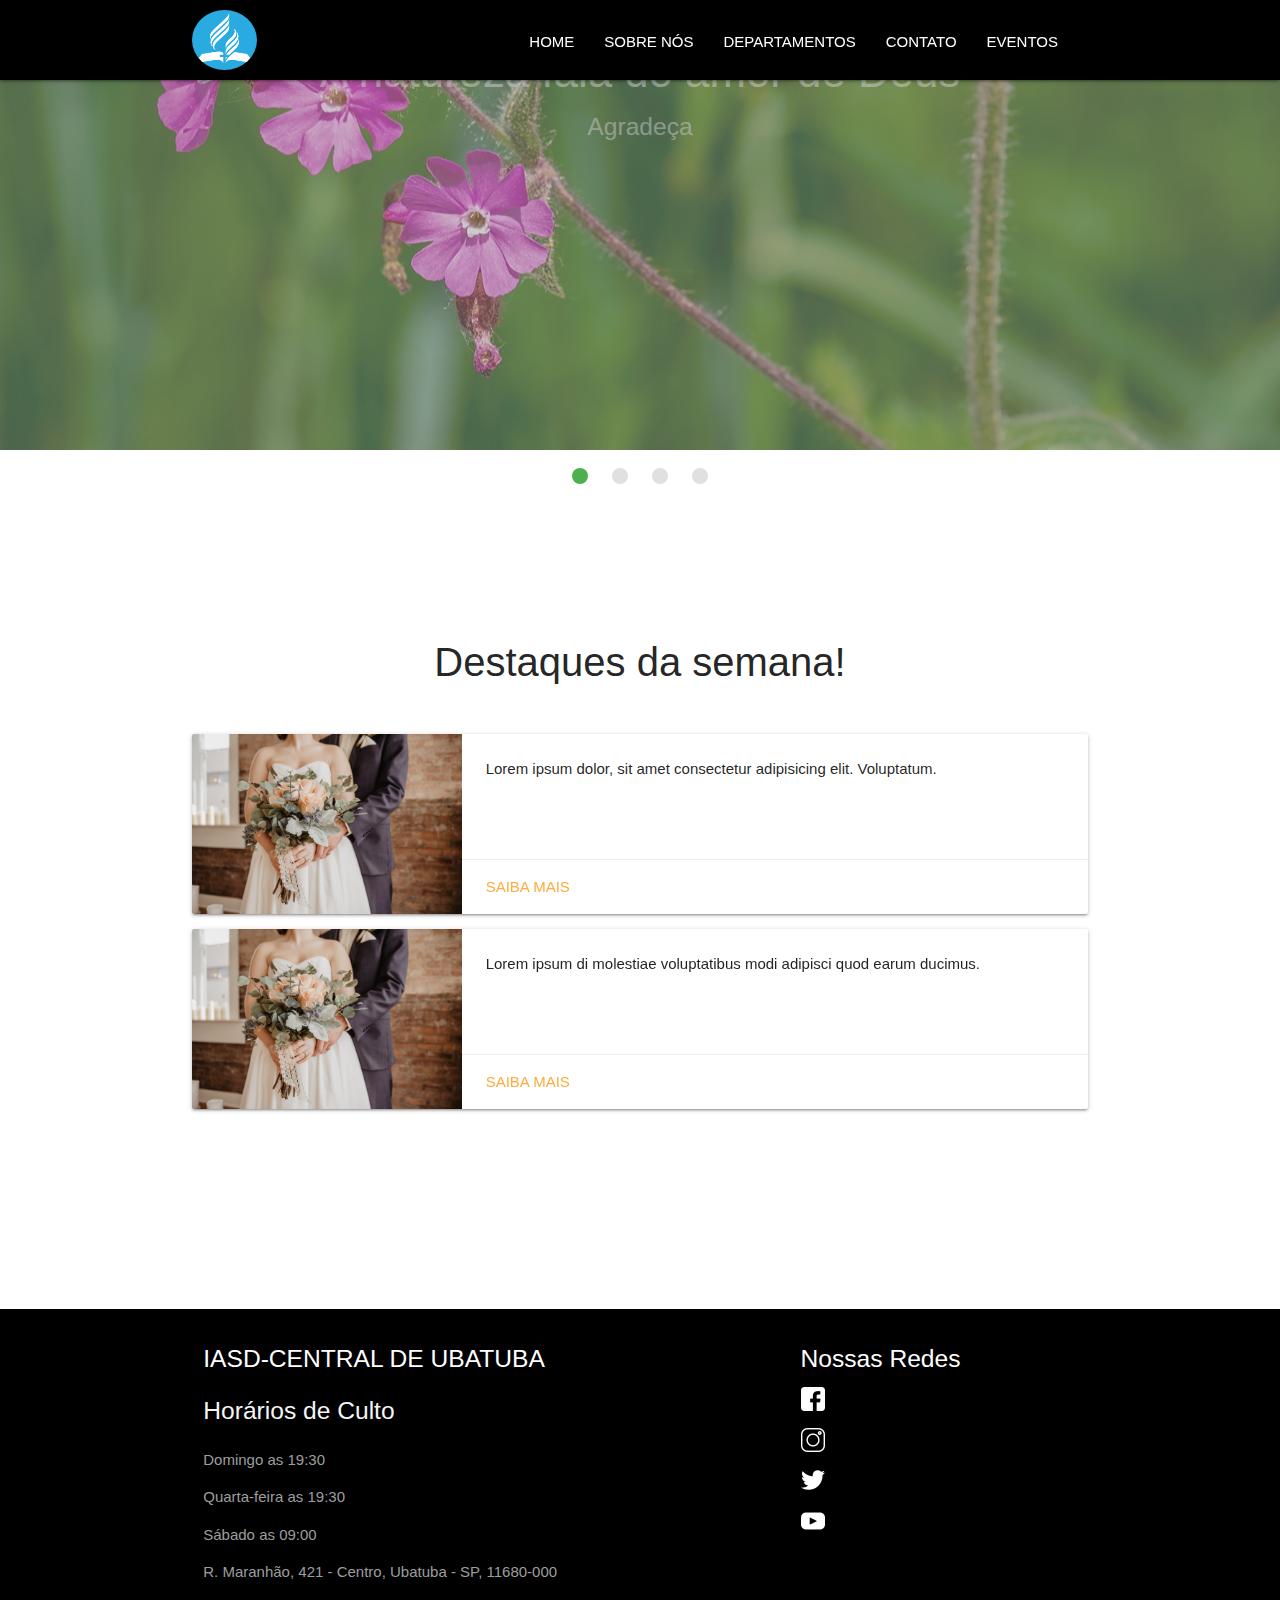
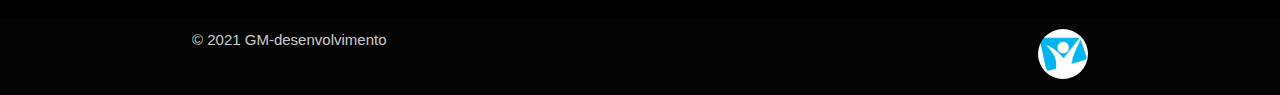
<file: index.html>
<!DOCTYPE html>
<html lang="en">
<head>
    <meta charset="UTF-8">
    <meta name="viewport" content="width=device-width, initial-scale=1.0">
    <link rel="stylesheet" href="css/materialize.css">
    <link href="https://fonts.googleapis.com/icon?family=Material+Icons" rel="stylesheet">
    <link rel="stylesheet" href="css/custon.css">
    <title>Document</title>
</head>
    

    <!-- inserindo o cabelho -->
    
    <header class="">
        <!-- estrutura dropdown -->

        <ul id="dropdown1" class="dropdown-content">
            <li><a href="#!">Campal</a></li>
            <li><a href="#!">ADRA</a></li>
            <!-- <li class="divider"></li> -->
            <li><a href="#!">JA</a></li>
          </ul>
        <!-- ----------------------------------------- -->
            <nav class="black lighten-3">
                <div class="container">
                    <div class="nav-wrapper">
                    <a href="#!" class="brand-logo">
                        <img src="icones/logobranco.png "  class="circle" srcset="">
                    </a>
                    <a href="#" data-target="mobile-demo" class="sidenav-trigger"><i class="material-icons large" style="font-size: 40px;">menu</i></a>
                    <ul class="right hide-on-med-and-down">
                        <li><a href="">HOME</a></li>
                        <li><a href="sobre.html">Sobre Nós</a></li>
                        <li><a href="departamentos.html">Departamentos</a></li>
                        <li><a href="">Contato</a></li>
                        <li><a class="dropdown-trigger" href="#!" data-target="dropdown1">Eventos<i class="material-icons right" data-hover="true"></i></a></li>
                    </ul>
                    </div>
                </div>
            </nav>
        
          <ul class="sidenav" id="mobile-demo">
                <li><a href="sass.html">Home</a></li>
                <li><a href="sobre.html">Sobre Nós</a></li>
                <li><a href="departamentos.html">Departamentos</a></li>
                <li><a href="mobile.html">Culto ao vivo</a></li>
                <li><a href="mobile.html">Eventos</a></li>
                <li><a href="mobile.html">Contato</a></li>
          </ul>
    </header>
    <main>
        <section class="banner-slide">
            <div class="slider">
                <ul class="slides">
                    <li>
                        <img src="img/banner1.jpg"> <!-- random image -->
                        <div class="caption center-align">
                        <h3>A natureza fala do amor de Deus</h3>
                        <h5 class="light grey-text text-lighten-3">Agradeça</h5>
                        </div>
                    </li>
                    <li>
                        <img src="img/banner3.jpg"> <!-- random image -->
                        <div class="caption left-align">
                        <h3>O Senhor está no controle de tudo</h3>
                        <h5 class="light grey-text text-lighten-3">Apenas confie</h5>
                        </div>
                    </li>
                    <li>
                        <img src="img/banner2.jpg"> <!-- random image -->
                        <div class="caption right-align">
                        <h3>Ainda existe esperança</h3>
                        <h5 class="light grey-text text-lighten-3">Acredite</h5>
                        </div>
                    </li>
                    <li>
                        <img src="img/banner4.jpg"> <!-- random image -->
                        <div class="caption center-align">
                        <h3>Deus deseja conversar com você</h3>
                        <h5 class="light grey-text text-lighten-3">Ouça</h5>
                        </div>
                    </li>
                </ul>
            </div>
       </section>

       <section>
           <article>
               <div class="container  home_card">
                   <h1 class="center ">Destaques da semana!</h1>
                    <div class="card horizontal">
                      <div class="card-image">
                        <img class="responsive-img materialboxed" src="img/casamento1.jpg">
                      </div>
                      <div class="card-stacked">
                        <div class="card-content">
                          <p>Lorem ipsum dolor, sit amet consectetur adipisicing elit. Voluptatum.</p>
                        </div>
                        <div class="card-action">
                          <a href="#">Saiba mais</a>
                        </div>
                      </div>
                    </div>   

                    <div class="card horizontal">
                        <div class="card-image">
                          <img class="responsive-img materialboxed" src="img/casamento1.jpg">
                        </div>
                        <div class="card-stacked">
                          <div class="card-content">
                            <p>Lorem ipsum di molestiae voluptatibus modi adipisci quod earum ducimus.</p>
                          </div>
                          <div class="card-action">
                            <a href="#">Saiba mais</a>
                          </div>
                        </div>
                      </div>   
               </div>
           </article>
       </section>
        
    </main>
    

    <footer class="page-footer black">
        <div class="container">
          <div class="row">
            <div class="col l6 s12">
              <h5 class="white-text">IASD-CENTRAL DE UBATUBA</h5>
                <h5>
                    <p  class="grey-text text-lighten-4">
                        Horários de Culto
                    </p>
                </h5>

              <p class="grey-text" >
                Domingo as 19:30
              </p>

              <p class="grey-text" >
                Quarta-feira as 19:30
              </p>

              <p class="grey-text" >
                Sábado as 09:00
              </p>

              <p class="grey-text">
                  R. Maranhão, 421 - Centro, Ubatuba - SP, 11680-000
              </p>
              
            </div>

            <div class="col l4 offset-l2 s12">
              <h5 class="white-text">Nossas Redes</h5>
              <ul>
                <li><a class="grey-text text-lighten-3" href="#!">
                    <img src="icones/facebook (2).png" alt="" srcset="">
                </a></li>
                <li><a class="grey-text text-lighten-3" href="#!">
                    <img src="icones/instagram.png" alt="">
                </a></li>
                <li><a class="grey-text text-lighten-3" href="#!">
                    <img src="icones/twitter.png" alt="">
                </a></li>
                <li><a class="grey-text text-lighten-3" href="#!">
                    <img src="icones/youtube.png" alt="">
                </a></li>
              </ul>
            </div>
          </div>
        </div>
        <div class="footer-copyright">
          <div class="container">
          © 2021 GM-desenvolvimento
          <a class="grey-text text-lighten-4 right" href="#!">
              <img src="icones/novotempo.jpg" class="circle" width="50px" height="50px" alt="">
          </a>
          </div>
        </div>
      </footer>


    
    
      
    














    <script src="https://code.jquery.com/jquery-3.5.1.min.js" integrity="sha256-9/aliU8dGd2tb6OSsuzixeV4y/faTqgFtohetphbbj0=" crossorigin="anonymous"></script>
    <script src="js/materialize.js"></script>
    <script src="js/custom.js"></script>
</body>
</html>
</file>
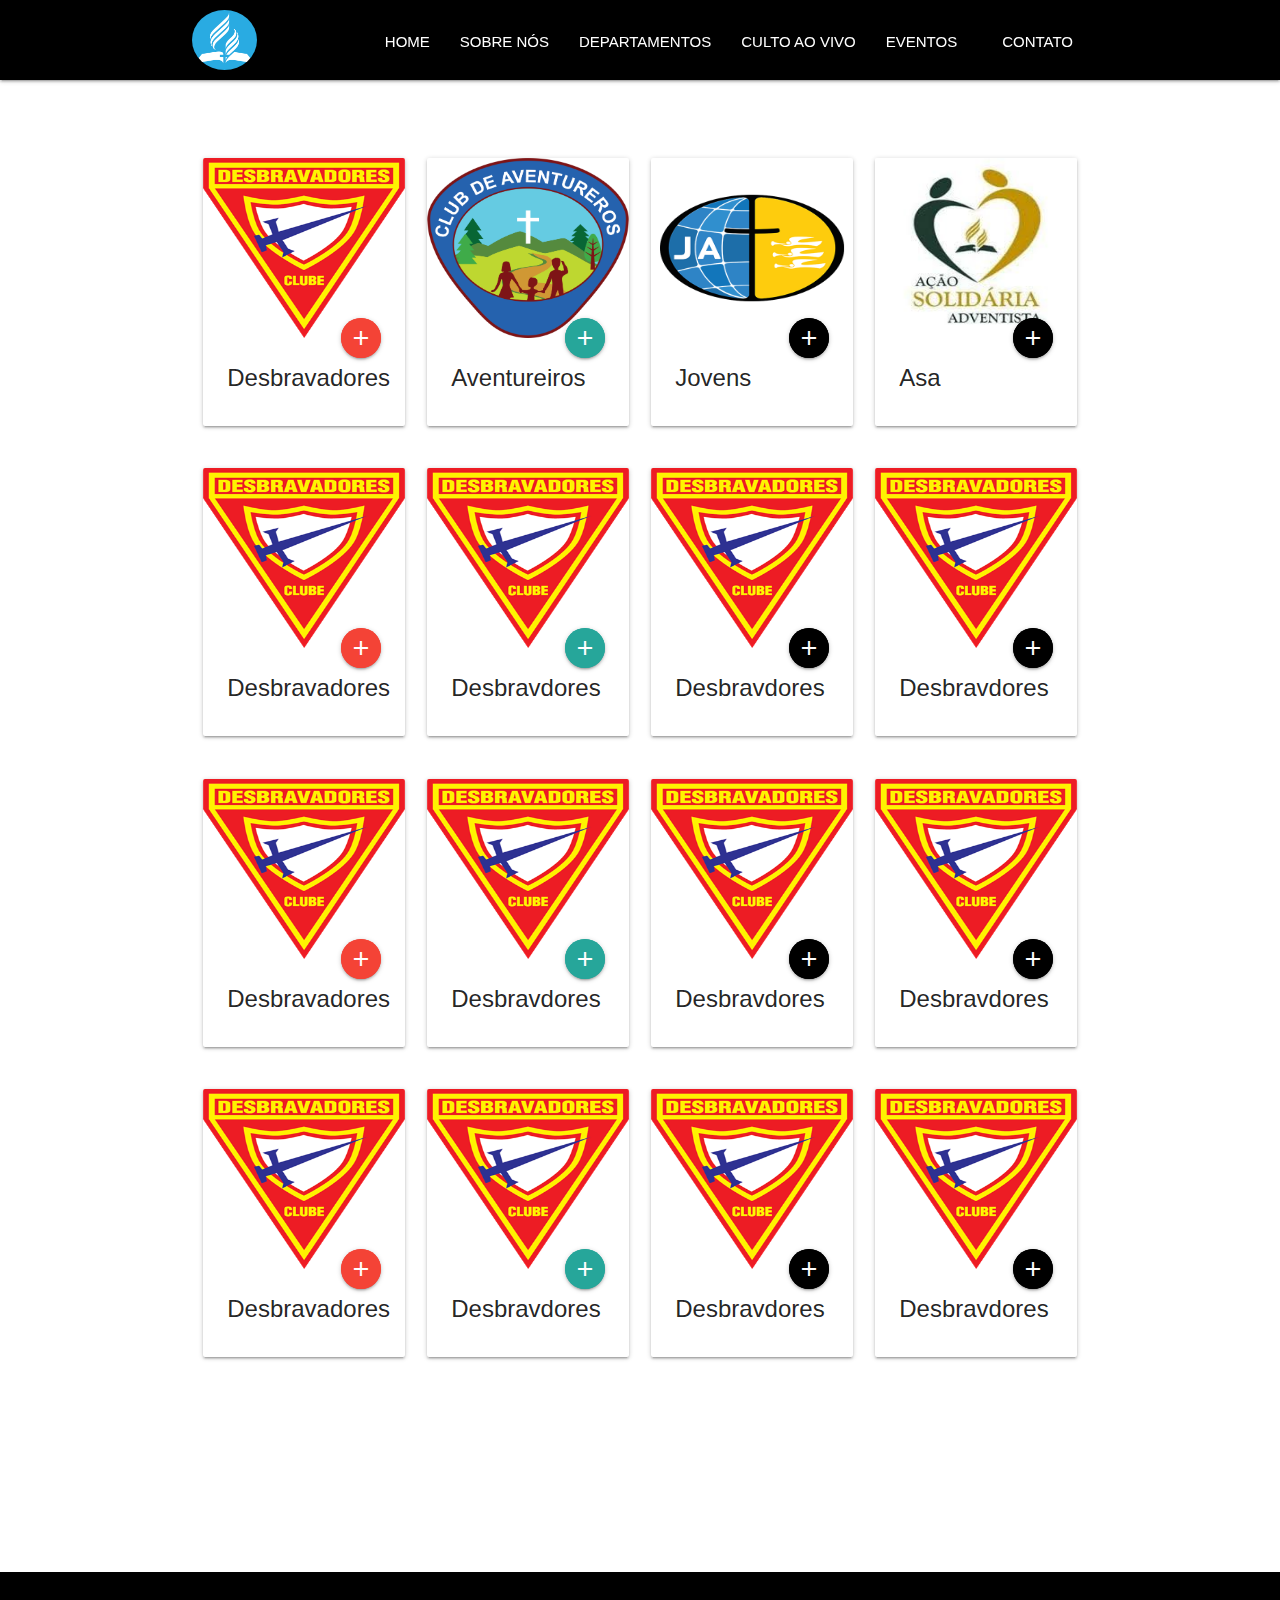
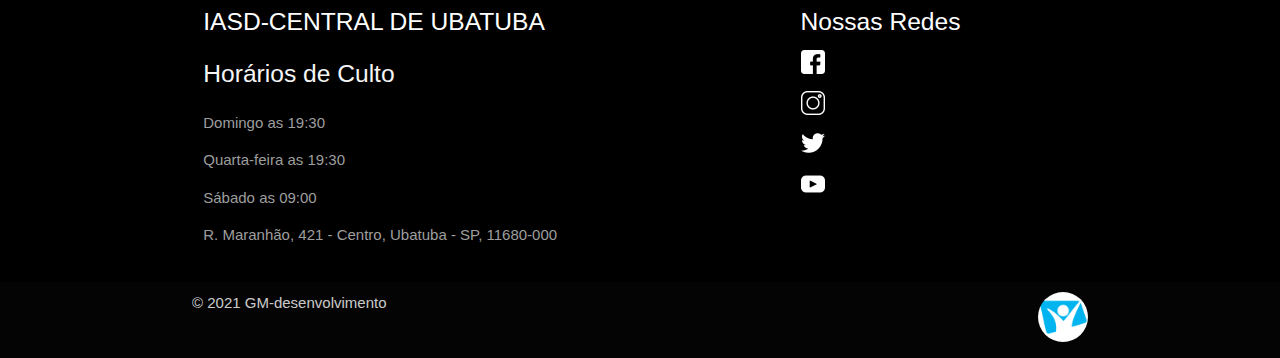
<file: departamentos.html>
<!DOCTYPE html>
<html lang="en">
<head>
    <meta charset="UTF-8">
    <meta name="viewport" content="width=device-width, initial-scale=1.0">
    <link rel="stylesheet" href="css/materialize.css">
    <link href="https://fonts.googleapis.com/icon?family=Material+Icons" rel="stylesheet">
    <link rel="stylesheet" href="css/custon.css">
    <title>departamentos</title>
</head>
    

    <!-- inserindo o cabelho -->
    
    <header class="depar">
        <!-- estrutura dropdown -->

        <ul id="dropdown1" class="dropdown-content">
            <li><a href="#!">Campal</a></li>
            <li><a href="#!">ADRA</a></li>
            <!-- <li class="divider"></li> -->
            <li><a href="#!">JA</a></li>
          </ul>
        <!-- ----------------------------------------- -->
            <nav class="black lighten-3">
                <div class="container">
                    <div class="nav-wrapper">
                    <a href="#!" class="brand-logo">
                        <img src="icones/logobranco.png "  class="circle" srcset="">
                    </a>
                    <a href="#" data-target="mobile-demo" class="sidenav-trigger"><i class="material-icons large" style="font-size: 40px;">menu</i></a>
                    <ul class="right hide-on-med-and-down">
                        <li><a href="index.html">HOME</a></li>
                        <li><a href="sobre.html">Sobre Nós</a></li>
                        <li><a href="">Departamentos</a></li>
                        <li><a href="">Culto ao vivo</a></li>
                        <li><a class="dropdown-trigger" href="#!" data-target="dropdown1">Eventos<i class="material-icons right" data-hover="true"></i></a></li>
                        <li><a href="">Contato</a></li>
                    </ul>
                    </div>
                </div>
            </nav>
        
          <ul class="sidenav" id="mobile-demo">
                <li><a href="index.html">Home</a></li>
                <li><a href="sobre.html">Sobre Nós</a></li>
                <li><a href="collapsible.html">Departamentos</a></li>
                <li><a href="mobile.html">Culto ao vivo</a></li>
                <li><a href="mobile.html">Eventos</a></li>
                <li><a href="contatos.html">Contato</a></li>
          </ul>
    </header>

    <body>

       <main>
            <section class="container caixa"> 
                <article>
                    <div class="row">
                        <div class="col s12 m6 l3">
                           <div class="card ajuste-mobile">
                             <div class="card-image">
                               <img class="" src="img/Desbravadores.png">
                               
                               <a  href="ministerios.html" class="btn-floating  pulse  halfway-fab waves-effect waves-light red"><i class="material-icons">add</i></a>
                             </div>
                             <div class="card-content">
                                <span class="card-title">Desbravadores</span>
                             </div>
                           </div>
                        </div>
                        <div class="col s12 m6 l3">
                            <div class="card">
                                <div class="card-image">
                                  <img src="img/aventureiros.png">
                                  
                                  <a class="btn-floating  pulse  halfway-fab waves-effect waves-light "><i class="material-icons">add</i></a>
                                </div>
                                <div class="card-content">
                                   <span class="card-title">Aventureiros</span>
                                </div>
                              </div>
                            
                        </div>
                        <div class="col s12 m6 l3">
                            <div class="card">
                                <div class="card-image">
                                  <img src="img/jovens.png">
                                  
                                  <a class="btn-floating  pulse  halfway-fab waves-effect waves-light black"><i class="material-icons">add</i></a>
                                </div>
                                <div class="card-content">
                                   <span class="card-title">Jovens</span>
                                </div>
                              </div>
                        </div>

                        <div class="col s12 m6 l3">
                            <div class="card">
                                <div class="card-image">
                                  <img src="img/asa.jpg">
                                  
                                  <a class="btn-floating  pulse  halfway-fab waves-effect waves-light black"><i class="material-icons">add</i></a>
                                </div>
                                <div class="card-content">
                                   <span class="card-title">Asa</span>
                                </div>
                              </div>
                        </div>
                       
                    </div>
                </article>

                <article>
                    <div class="row">
                        <div class="col s12 m6 l3">
                           <div class="card">
                             <div class="card-image">
                               <img src="img/Desbravadores.png">
                               
                               <a  href="ministerios.html" class="btn-floating  pulse  halfway-fab waves-effect waves-light red"><i class="material-icons">add</i></a>
                             </div>
                             <div class="card-content">
                                <span class="card-title">Desbravadores</span>
                             </div>
                           </div>
                        </div>
                        <div class="col s12 m6 l3">
                            <div class="card">
                                <div class="card-image">
                                  <img src="img/Desbravadores.png">
                                  
                                  <a class="btn-floating  pulse  halfway-fab waves-effect waves-light "><i class="material-icons">add</i></a>
                                </div>
                                <div class="card-content">
                                   <span class="card-title">Desbravdores</span>
                                </div>
                              </div>
                            
                        </div>
                        <div class="col s12 m6 l3">
                            <div class="card">
                                <div class="card-image">
                                  <img src="img/Desbravadores.png">
                                  
                                  <a class="btn-floating  pulse  halfway-fab waves-effect waves-light black"><i class="material-icons">add</i></a>
                                </div>
                                <div class="card-content">
                                   <span class="card-title">Desbravdores</span>
                                </div>
                              </div>
                        </div>

                        <div class="col s12 m6 l3">
                            <div class="card">
                                <div class="card-image">
                                  <img src="img/Desbravadores.png">
                                  
                                  <a class="btn-floating  pulse  halfway-fab waves-effect waves-light black"><i class="material-icons">add</i></a>
                                </div>
                                <div class="card-content">
                                   <span class="card-title">Desbravdores</span>
                                </div>
                              </div>
                        </div>
                       
                    </div>
                </article>

                <article>
                    <div class="row">
                        <div class="col s12 m6 l3">
                           <div class="card">
                             <div class="card-image">
                               <img src="img/Desbravadores.png">
                               
                               <a  href="ministerios.html" class="btn-floating  pulse  halfway-fab waves-effect waves-light red"><i class="material-icons">add</i></a>
                             </div>
                             <div class="card-content">
                                <span class="card-title">Desbravadores</span>
                             </div>
                           </div>
                        </div>
                        <div class="col s12 m6 l3">
                            <div class="card">
                                <div class="card-image">
                                  <img src="img/Desbravadores.png">
                                  
                                  <a class="btn-floating  pulse  halfway-fab waves-effect waves-light "><i class="material-icons">add</i></a>
                                </div>
                                <div class="card-content">
                                   <span class="card-title">Desbravdores</span>
                                </div>
                              </div>
                            
                        </div>
                        <div class="col s12 m6 l3">
                            <div class="card">
                                <div class="card-image">
                                  <img src="img/Desbravadores.png">
                                  
                                  <a class="btn-floating  pulse  halfway-fab waves-effect waves-light black"><i class="material-icons">add</i></a>
                                </div>
                                <div class="card-content">
                                   <span class="card-title">Desbravdores</span>
                                </div>
                              </div>
                        </div>

                        <div class="col s12 m6 l3">
                            <div class="card">
                                <div class="card-image">
                                  <img src="img/Desbravadores.png">
                                  
                                  <a class="btn-floating  pulse  halfway-fab waves-effect waves-light black"><i class="material-icons">add</i></a>
                                </div>
                                <div class="card-content">
                                   <span class="card-title">Desbravdores</span>
                                </div>
                              </div>
                        </div>
                       
                    </div>
                </article>

                <article>
                    <div class="row">
                        <div class="col s12 m6 l3">
                           <div class="card">
                             <div class="card-image">
                               <img src="img/Desbravadores.png">
                               
                               <a  href="ministerios.html" class="btn-floating  pulse  halfway-fab waves-effect waves-light red"><i class="material-icons">add</i></a>
                             </div>
                             <div class="card-content">
                                <span class="card-title">Desbravadores</span>
                             </div>
                           </div>
                        </div>
                        <div class="col s12 m6 l3">
                            <div class="card">
                                <div class="card-image">
                                  <img src="img/Desbravadores.png">
                                  
                                  <a class="btn-floating  pulse  halfway-fab waves-effect waves-light "><i class="material-icons">add</i></a>
                                </div>
                                <div class="card-content">
                                   <span class="card-title">Desbravdores</span>
                                </div>
                              </div>
                            
                        </div>
                        <div class="col s12 m6 l3">
                            <div class="card">
                                <div class="card-image">
                                  <img src="img/Desbravadores.png">
                                  
                                  <a class="btn-floating  pulse  halfway-fab waves-effect waves-light black"><i class="material-icons">add</i></a>
                                </div>
                                <div class="card-content">
                                   <span class="card-title">Desbravdores</span>
                                </div>
                              </div>
                        </div>

                        <div class="col s12 m6 l3">
                            <div class="card">
                                <div class="card-image">
                                  <img src="img/Desbravadores.png">
                                  
                                  <a class="btn-floating  pulse  halfway-fab waves-effect waves-light black"><i class="material-icons">add</i></a>
                                </div>
                                <div class="card-content">
                                   <span class="card-title">Desbravdores</span>
                                </div>
                              </div>
                        </div>
                       
                    </div>
                </article>

                
                   
                
                   

                
                    

                
            </section>
       </main>

       <footer class="page-footer black">
        <div class="container">
          <div class="row">
            <div class="col l6 s12">
              <h5 class="white-text">IASD-CENTRAL DE UBATUBA</h5>
                <h5>
                    <p  class="grey-text text-lighten-4">
                        Horários de Culto
                    </p>
                </h5>

              <p class="grey-text" >
                Domingo as 19:30
              </p>

              <p class="grey-text" >
                Quarta-feira as 19:30
              </p>

              <p class="grey-text" >
                Sábado as 09:00
              </p>

              <p class="grey-text">
                  R. Maranhão, 421 - Centro, Ubatuba - SP, 11680-000
              </p>
              
            </div>

            <div class="col l4 offset-l2 s12">
              <h5 class="white-text">Nossas Redes</h5>
              <ul>
                <li><a class="grey-text text-lighten-3" href="#!">
                    <img src="icones/facebook (2).png" alt="" srcset="">
                </a></li>
                <li><a class="grey-text text-lighten-3" href="#!">
                    <img src="icones/instagram.png" alt="">
                </a></li>
                <li><a class="grey-text text-lighten-3" href="#!">
                    <img src="icones/twitter.png" alt="">
                </a></li>
                <li><a class="grey-text text-lighten-3" href="#!">
                    <img src="icones/youtube.png" alt="">
                </a></li>
              </ul>
            </div>
          </div>
        </div>
        <div class="footer-copyright">
          <div class="container">
          © 2021 GM-desenvolvimento
          <a class="grey-text text-lighten-4 right" href="#!">
              <img src="icones/novotempo.jpg" class="circle" width="50px" height="50px" alt="">
          </a>
          </div>
        </div>
      </footer>
        

















    <script src="https://code.jquery.com/jquery-3.5.1.min.js" integrity="sha256-9/aliU8dGd2tb6OSsuzixeV4y/faTqgFtohetphbbj0=" crossorigin="anonymous"></script>
    <script src="js/materialize.js"></script>
    <script src="js/custom.js"></script>
    </body>
</file>
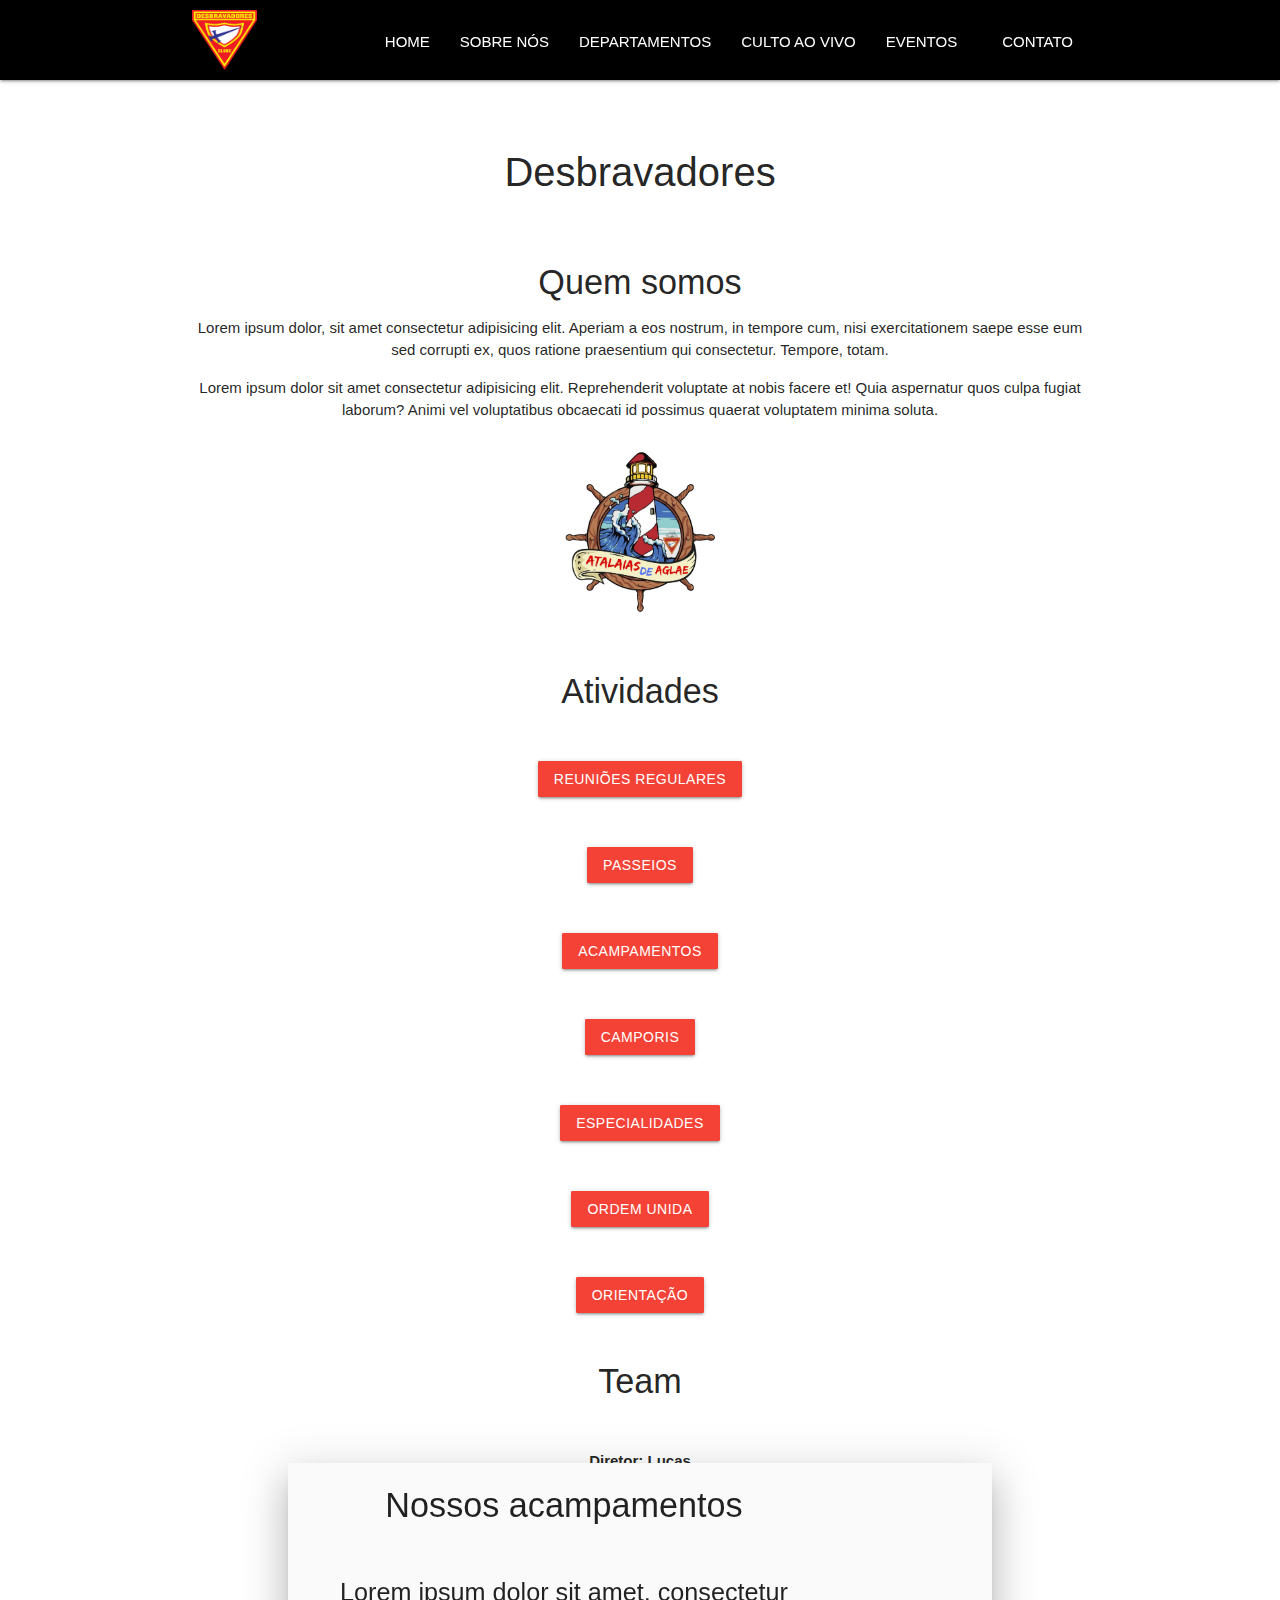
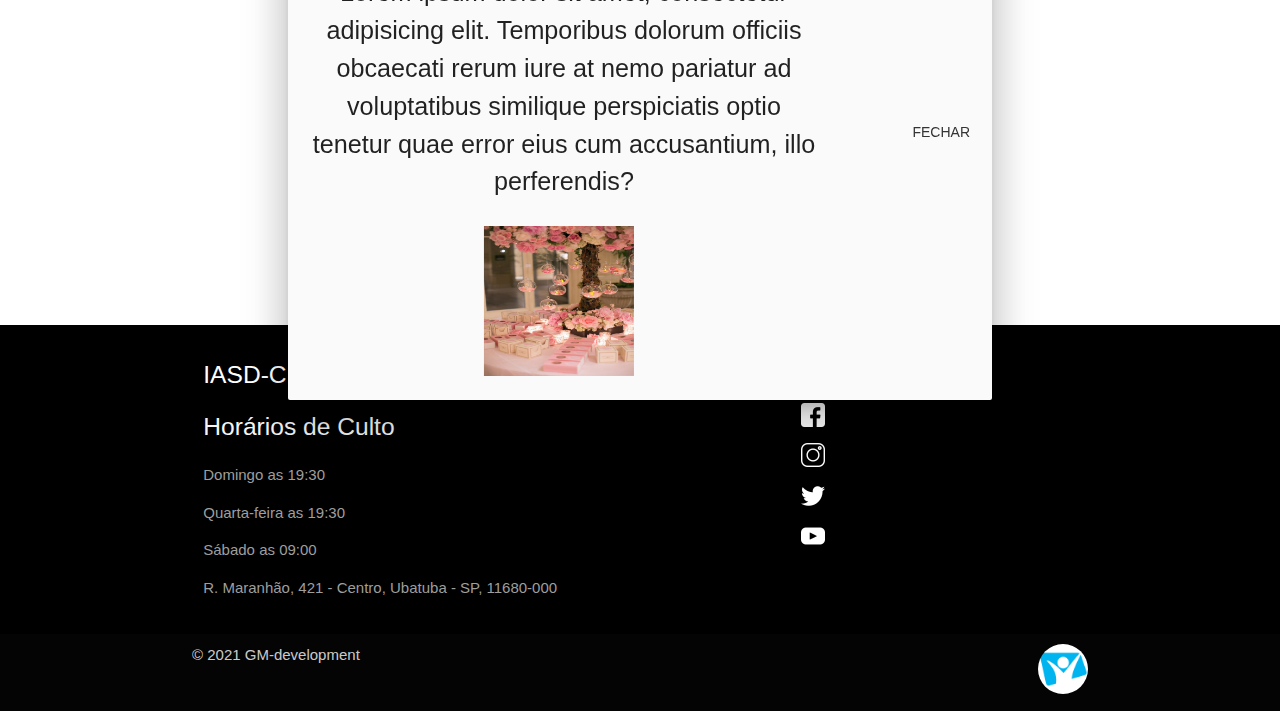
<file: ministerios.html>
<!DOCTYPE html>
<html lang="en">
<head>
    <meta charset="UTF-8">
    <meta name="viewport" content="width=device-width, initial-scale=1.0">
    <link rel="stylesheet" href="css/materialize.css">
    <link href="https://fonts.googleapis.com/icon?family=Material+Icons" rel="stylesheet">
    <link rel="stylesheet" href="css/custon.css">
    <title>Document</title>
</head>
    

    <!-- inserindo o cabelho -->
    
    <header class="">
        <!-- estrutura dropdown -->

        <ul id="dropdown1" class="dropdown-content">
            <li><a href="#!">Campal</a></li>
            <li><a href="#!">ADRA</a></li>
            <!-- <li class="divider"></li> -->
            <li><a href="#!">JA</a></li>
          </ul>
        <!-- ----------------------------------------- -->
            <nav class="black lighten-3">
                <div class="container">
                    <div class="nav-wrapper">
                    <a href="#!" class="brand-logo">
                        <img src="img/Desbravadores.png "   width="70px"  height="90px">
                    </a>
                    <a href="#" data-target="mobile-demo" class="sidenav-trigger  "><i class="material-icons large" style="font-size: 40px;">menu</i></a>
                    <ul class="right hide-on-med-and-down">
                        <li><a href="index.html">Home</a></li>
                        <li><a href="sobre.html">Sobre Nós</a></li>
                        <li><a href="departamentos.html">Departamentos</a></li>
                        <li><a href="">Culto ao vivo</a></li>
                        <li><a class="dropdown-trigger" href="#!" data-target="dropdown1">Eventos<i class="material-icons right" data-hover="true"></i></a></li>
                        <li><a href="">Contato</a></li>
                    </ul>
                    </div>
                </div>
            </nav>
        
          <ul class="sidenav" id="mobile-demo">
                <li><a href="index.html">Home</a></li>
                <li><a href="sobre.html">Sobre Nós</a></li>
                <li><a href="departamentos.html">Departamentos</a></li>
                <li><a href="mobile.html">Culto ao vivo</a></li>
                <li><a href="mobile.html">Eventos</a></li>
                <li><a href="mobile.html">Contato</a></li>
          </ul>
    </header>

    <body>
        <main>
            <section class="caixa">
                <div class="container center">
                    <h1 class="h1_tamanho">Desbravadores</h1>
                    <h4>Quem somos</h4>
                    <p>Lorem ipsum dolor, sit amet consectetur adipisicing elit. Aperiam a eos nostrum, in tempore cum, nisi exercitationem saepe esse eum sed corrupti ex, quos ratione praesentium qui consectetur. Tempore, totam.</p>
                    <p>Lorem ipsum dolor sit amet consectetur adipisicing elit. Reprehenderit voluptate at nobis facere et! Quia aspernatur quos culpa fugiat laborum? Animi vel voluptatibus obcaecati id possimus quaerat voluptatem minima soluta.</p>
                    <img src="img/atalaias.png" title="logo do clube atalaias de aglae" width="150px" height="180px" alt="">
                     <article>
                         <h4>Atividades</h4>
                         <ul class="atividades">
                            <li>
                                <a class="waves-effect waves-light btn pulse red modal-trigger" href="#modal1">Reuniões regulares</a>
                                <div class="atividades_img">
                                 
                                </div> 
                            </li>
                            <li>
                              <a  class="btn pulse red"  href="">Passeios</a>
                              <div class="atividades_img">
                                
                              </div> 
                            </li>
                            <li>
                              <a class="btn pulse red" href="">Acampamentos</a>
                              <div class="atividades_img">
                                
                              </div> 
                            </li>
                            <li>
                              <a class="btn pulse red" href="">Camporis</a>
                              <div class="atividades_img">
                                
                              </div> 
                            </li>

                            <li>
                              <a class="btn pulse red" href="">Especialidades</a>
                              <div class="atividades_img">
                                
                              </div> 
                            </li>

                            <li>
                              <a class="btn pulse red" href="">Ordem unida</a>
                              <div class="atividades_img">
                                
                              </div> 
                            </li>

                            <li>
                              <a class="btn pulse red" href="">Orientação</a>
                              <div class="atividades_img">
                                
                              </div> 
                            </li>
                            
                             
                         </ul>

                    
                         <!-- Modal estrutura -->
                         <div id="modal1" class="modal">
                           <div class="modal-content">
                             <h4>Nossos acampamentos</h4>
                             <p class="flow-text">Lorem ipsum dolor sit amet, consectetur adipisicing elit. Temporibus dolorum officiis obcaecati rerum iure at nemo pariatur ad voluptatibus similique perspiciatis optio tenetur quae error eius cum accusantium, illo perferendis?</p>
                             <div class="modal-dbv">
                                <img src="img/15anos.jpeg" class="materialboxed" alt="">
                             </div>
                           </div>
                           <div class="modal-footer">
                              <a href="#!" class=" modal-action modal-close waves-effect waves-red btn-flat">fechar</a>
                           </div>
                         </div>
                     </article>

                     <article>
                         <h4>Team</h4>
                         <ul class="team">
                             <li>Diretor: Lucas</li>
                             <li>Diretor associado: Jailson</li>
                             <li>Capelão: Mauricio</li>
                             <li>Instrutor: Pedro</li>
                             <li></li>
                             <li></li>
                             <li></li>
                         </ul>
                     </article>

                     <article>
                         <h4>Contato</h4>
                         <div class="contato">
                           <a href="">
                            <img src="img/logo-do-facebook.png" width="40px" height="40px"alt="">
                           </a> 
                            <a href="">
                                <img src="img/instagram (2).png"  width="40px" height="20px" alt="">
                            </a>
                            <a href="">
                                <img src="img/youtube (1).png"> 
                            </a> 
                           
                             
                         </div>
                     </article>
                </div>
            </section>



            <footer class="page-footer black">
                <div class="container">
                  <div class="row">
                    <div class="col l6 s12">
                      <h5 class="white-text">IASD-CENTRAL DE UBATUBA</h5>
                        <h5>
                            <p  class="grey-text text-lighten-4">
                                Horários de Culto
                            </p>
                        </h5>
        
                      <p class="grey-text" >
                        Domingo as 19:30
                      </p>
        
                      <p class="grey-text" >
                        Quarta-feira as 19:30
                      </p>
        
                      <p class="grey-text" >
                        Sábado as 09:00
                      </p>
        
                      <p class="grey-text">
                          R. Maranhão, 421 - Centro, Ubatuba - SP, 11680-000
                      </p>
                      
                    </div>
        
                    <div class="col l4 offset-l2 s12">
                      <h5 class="white-text">Nossas Redes</h5>
                      <ul>
                        <li><a class="grey-text text-lighten-3" href="#!">
                            <img src="icones/facebook (2).png" alt="" srcset="">
                        </a></li>
                        <li><a class="grey-text text-lighten-3" href="#!">
                            <img src="icones/instagram.png" alt="">
                        </a></li>
                        <li><a class="grey-text text-lighten-3" href="#!">
                            <img src="icones/twitter.png" alt="">
                        </a></li>
                        <li><a class="grey-text text-lighten-3" href="#!">
                            <img src="icones/youtube.png" alt="">
                        </a></li>
                      </ul>
                    </div>
                  </div>
                </div>
                <div class="footer-copyright">
                  <div class="container">
                  © 2021 GM-development
                  <a class="grey-text text-lighten-4 right" href="#!">
                      <img src="icones/novotempo.jpg" class="circle" width="50px" height="50px" alt="">
                  </a>
                  </div>
                </div>
              </footer>
        </main>
        


















    <script src="https://code.jquery.com/jquery-3.5.1.min.js" integrity="sha256-9/aliU8dGd2tb6OSsuzixeV4y/faTqgFtohetphbbj0=" crossorigin="anonymous"></script>
    <script src="js/materialize.js"></script>
    <script src="js/custom.js"></script>
    </body>
</file>
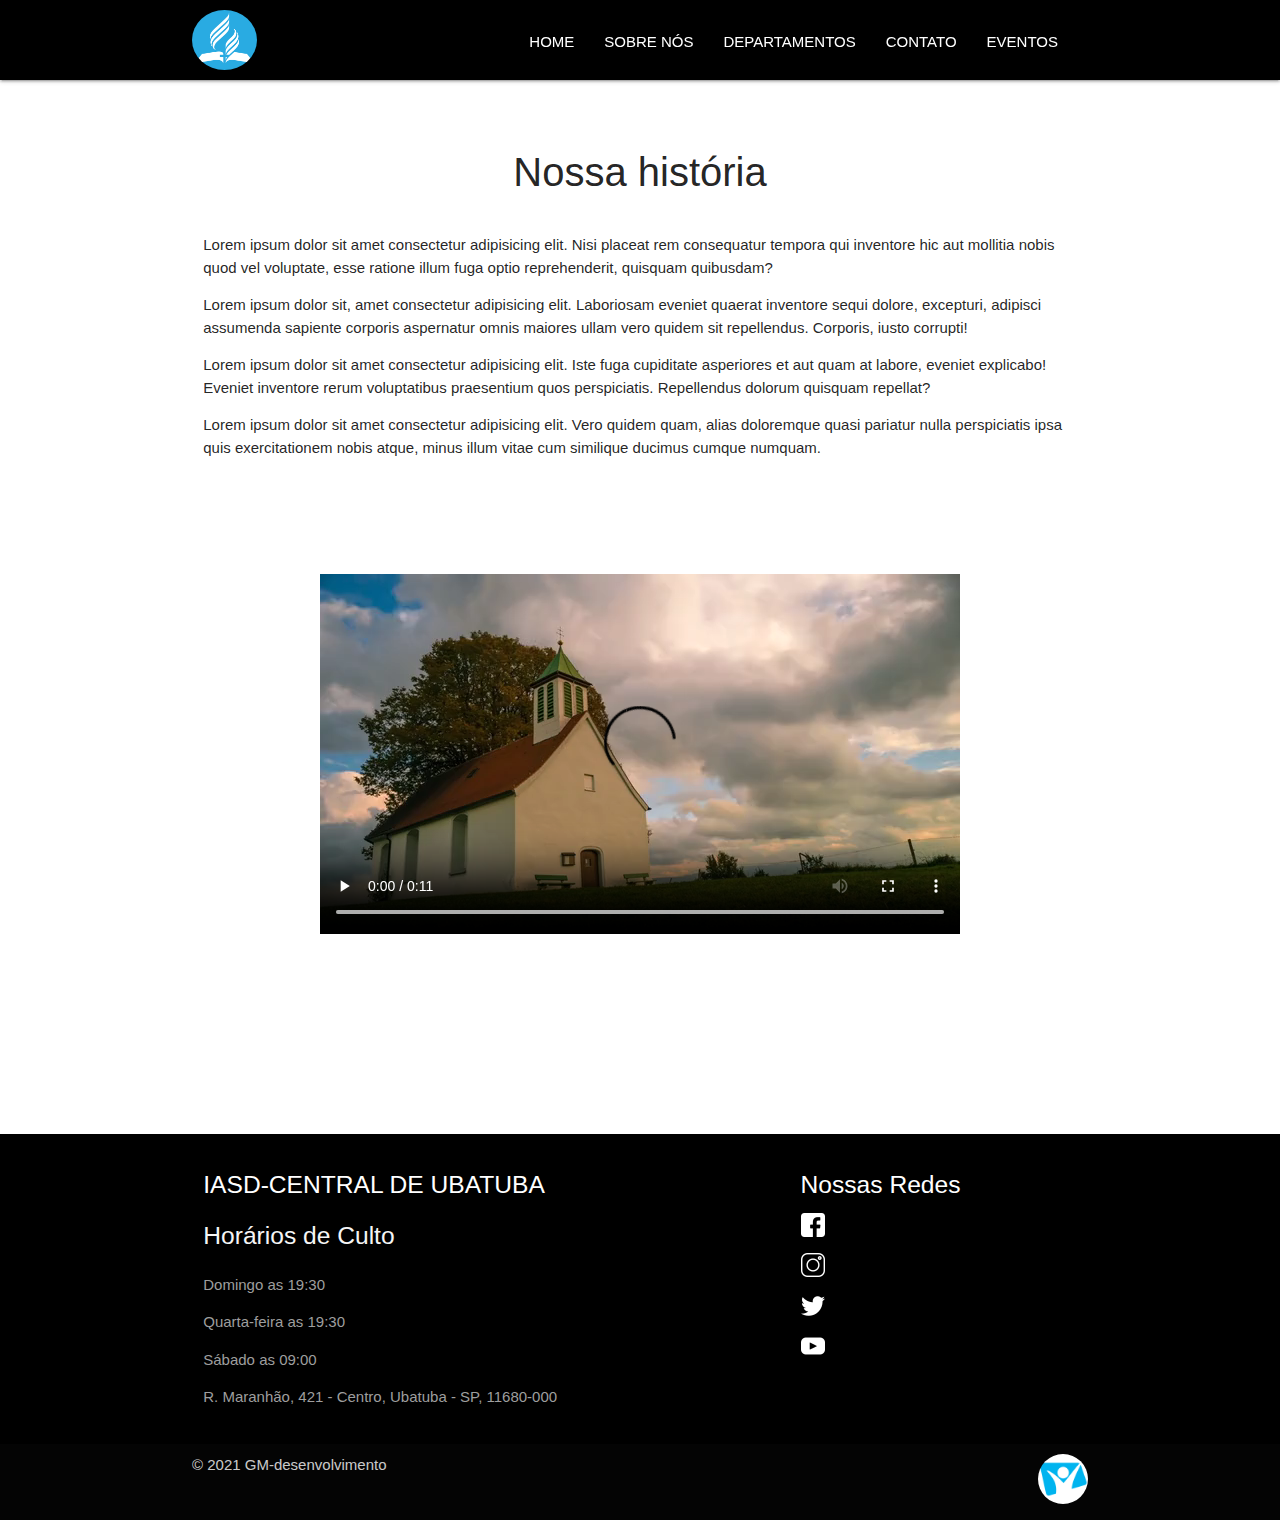
<file: sobre.html>
<!DOCTYPE html>
<html lang="pt-br">
<head>
    <meta charset="UTF-8">
    <meta name="viewport" content="width=device-width, initial-scale=1.0">
    <link rel="stylesheet" href="css/materialize.css">
    <link href="https://fonts.googleapis.com/icon?family=Material+Icons" rel="stylesheet">
    <link rel="stylesheet" href="css/custon.css">
    <title>Sobre</title>
</head>

<body>
    
        <header>
            <header class="">
                <!-- estrutura dropdown -->

                <ul id="dropdown1" class="dropdown-content">
                    <li><a href="#!">Campal</a></li>
                    <li><a href="#!">ADRA</a></li>
                    <!-- <li class="divider"></li> -->
                    <li><a href="#!">JA</a></li>
                </ul>
                <!-- ----------------------------------------- -->
                    <nav class="black lighten-3">
                        <div class="container">
                            <div class="nav-wrapper">
                                <a href="#!" class="brand-logo">
                                    <img src="icones/logobranco.png "  class="circle" srcset="">
                                </a>
                                <a href="#" data-target="mobile-demo" class="sidenav-trigger"><i class="material-icons large" style="font-size: 40px;">menu</i></a>
                                <ul class="right hide-on-med-and-down">
                                    <li><a href="index.html">HOME</a></li>
                                    <li><a href="">Sobre Nós</a></li>
                                    <li><a href="departamentos.html">Departamentos</a></li>
                                    <li><a href="">Contato</a></li>
                                    <li><a class="dropdown-trigger" href="#!" data-target="dropdown1">Eventos<i class="material-icons right" data-hover="true"></i></a></li>
                                </ul>
                            </div>
                        </div>
                    </nav>
                
                <ul class="sidenav" id="mobile-demo">
                        <li><a href="index.html">Home</a></li>
                        <li><a href="">Sobre Nós</a></li>
                        <li><a href="departamentos.html">Departamentos</a></li>
                        <li><a href="">Culto ao vivo</a></li>
                        <li><a href="">Eventos</a></li>
                        <li><a href="">Contato</a></li>
                </ul>

        </header>

        <section class="container">
            
            <article>
               <div class="row">
                   <div class="col s12 l12 center sobre_h1">
                       <h1>Nossa história</h1>
                   </div>
                   <div class="col s12 l12 ">
                       <p>Lorem ipsum dolor sit amet consectetur adipisicing elit. Nisi placeat rem consequatur tempora qui inventore hic aut mollitia nobis quod vel voluptate, esse ratione illum fuga optio reprehenderit, quisquam quibusdam?</p>
                       <p>Lorem ipsum dolor sit, amet consectetur adipisicing elit. Laboriosam eveniet quaerat inventore sequi dolore, excepturi, adipisci assumenda sapiente corporis aspernatur omnis maiores ullam vero quidem sit repellendus. Corporis, iusto corrupti!</p>
                       <p>Lorem ipsum dolor sit amet consectetur adipisicing elit. Iste fuga cupiditate asperiores et aut quam at labore, eveniet explicabo! Eveniet inventore rerum voluptatibus praesentium quos perspiciatis. Repellendus dolorum quisquam repellat?</p>
                       <p>Lorem ipsum dolor sit amet consectetur adipisicing elit. Vero quidem quam, alias doloremque quasi pariatur nulla perspiciatis ipsa quis exercitationem nobis atque, minus illum vitae cum similique ducimus cumque numquam.</p>
                   </div>
                   <div class="col s12 video">
                      <video class="responsive-video"  controls>
                        <source src="media/igreja.mp4" type="video/mp4"/>
                      </video>
                   </div>

                   
                   
                   
                </div>
            </article>
            <article>

            </article>

        </section>
        <footer class="page-footer black">
            <div class="container">
              <div class="row">
                <div class="col l6 s12">
                  <h5 class="white-text">IASD-CENTRAL DE UBATUBA</h5>
                    <h5>
                        <p  class="grey-text text-lighten-4">
                            Horários de Culto
                        </p>
                    </h5>
    
                  <p class="grey-text" >
                    Domingo as 19:30
                  </p>
    
                  <p class="grey-text" >
                    Quarta-feira as 19:30
                  </p>
    
                  <p class="grey-text" >
                    Sábado as 09:00
                  </p>
    
                  <p class="grey-text">
                      R. Maranhão, 421 - Centro, Ubatuba - SP, 11680-000
                  </p>
                  
                </div>
    
                <div class="col l4 offset-l2 s12">
                  <h5 class="white-text">Nossas Redes</h5>
                  <ul>
                    <li><a class="grey-text text-lighten-3" href="#!">
                        <img src="icones/facebook (2).png" alt="" srcset="">
                    </a></li>
                    <li><a class="grey-text text-lighten-3" href="#!">
                        <img src="icones/instagram.png" alt="">
                    </a></li>
                    <li><a class="grey-text text-lighten-3" href="#!">
                        <img src="icones/twitter.png" alt="">
                    </a></li>
                    <li><a class="grey-text text-lighten-3" href="#!">
                        <img src="icones/youtube.png" alt="">
                    </a></li>
                  </ul>
                </div>
              </div>
            </div>
            <div class="footer-copyright">
              <div class="container">
              © 2021 GM-desenvolvimento
              <a class="grey-text text-lighten-4 right" href="#!">
                  <img src="icones/novotempo.jpg" class="circle" width="50px" height="50px" alt="">
              </a>
              </div>
            </div>
          </footer>







        <script src="https://code.jquery.com/jquery-3.5.1.min.js" integrity="sha256-9/aliU8dGd2tb6OSsuzixeV4y/faTqgFtohetphbbj0=" crossorigin="anonymous"></script>
        <script src="js/materialize.js"></script>
        <script src="js/custom.js"></script>
</body>
</file>
<file: css/custon.css>
/* logo */

.brand-logo img{
    width: 65px;
    height: 60px;
    margin-top: 10px;
    margin-bottom: 5px;
}

header nav{
    position:fixed;
    top:0;
    z-index: 9999;
    
}



/* navbar */

.hide-on-med-and-down li a{
    text-transform: uppercase;
    font-weight: 400;
}
.hide-on-med-and-down li a:hover{
    background-color: rgba(255, 255, 255, 0.178);
    transition: 1s;
}


/* menu-dropdown */
.dropdown-content{
    background-color: black;
    color: white;
}

.dropdown-content li a{
    color: white;
}

.dropdown-content li a:hover{
    background-color:rgba(255, 255, 255, 0.178);
    color: rgb(14, 13, 13);
    transition: 1s;
}


/* main */
.home_card h1{
    margin-bottom:50px ;
    font-size: 40px;
}

.container h3{
    margin-top: 100px;
    margin-bottom: 50px;
}



/* menu-mobile */
.sidenav{
    background-color: rgba(0, 0, 0, 0.788);
    display: flex;
    align-items: center;
    flex-direction: column;
    
}

.sidenav li a{
    color: white;
    font-size: 15px;
    
}

.sidenav li {
    margin-top: 67px;
}

.sidenav li a:hover{
    background-color: gray;
    transition: 1s;
}

nav{
    height: 80px;
}

nav ul{
    margin-top: 10px;
}

nav i{
    font-size: 50px;
    margin-top: 10px;
    color:gray;
}

/* FOOTER */

 ul li .grey-text img{
     margin-bottom: 10px;
 }

 footer{
     margin-top: 200px;
 }



/* css da página sobre nós */

.sobre_h1 h1{
    font-size: 40px;
}

article .card-sobre{
     margin-top: 40px;
 }

 article h1{
     margin-top: 150px;
 }

 article .video{
     display: flex;
     justify-content: center;
     margin-top: 100px;
     margin-bottom: 0;
 }

 


 /* css da página departamentos */
 
 

 .card-image img{
     height: 180px;
 }



 .caixa{
     margin-top: 150px;
 }

 .card-content p a{
     font-size: 17px;
    
 }


 /* css ministerios */

 section div h2{
     margin-bottom: 100px;
 }

 article h4{
     margin-top: 50px;
     margin-bottom: 50px;
 }

 .modal{
     display: flex;
     justify-content: center;
     align-items: center;
     margin-top: 100px;
 }
 

 .modal-dbv{
     display: flex;
     justify-content: center;
     align-items: center;
 }

 .modal-dbv img{
     margin-right: 10px;
     width: 150px;
     height: 150px;
     
 }

 .atividades li {
    margin-bottom: 50px;
    font-size: 15px;
 }

 .atividades_img img{
     margin-top: 20px;
     width: 150px;
 }

 
 .team{
    margin-bottom: 10px;
    font-size: 15px;
    font-weight: bold; 
 }

 .atividades_img{
    display: flex;
    justify-content: center;
 }

 article .contato img{
     width: 40px;
     height: 40px;
     margin-right: 20px;
 }

 .h1_tamanho{
     font-size: 40px;
     margin-bottom: 70px
 }
















 }
</file>
